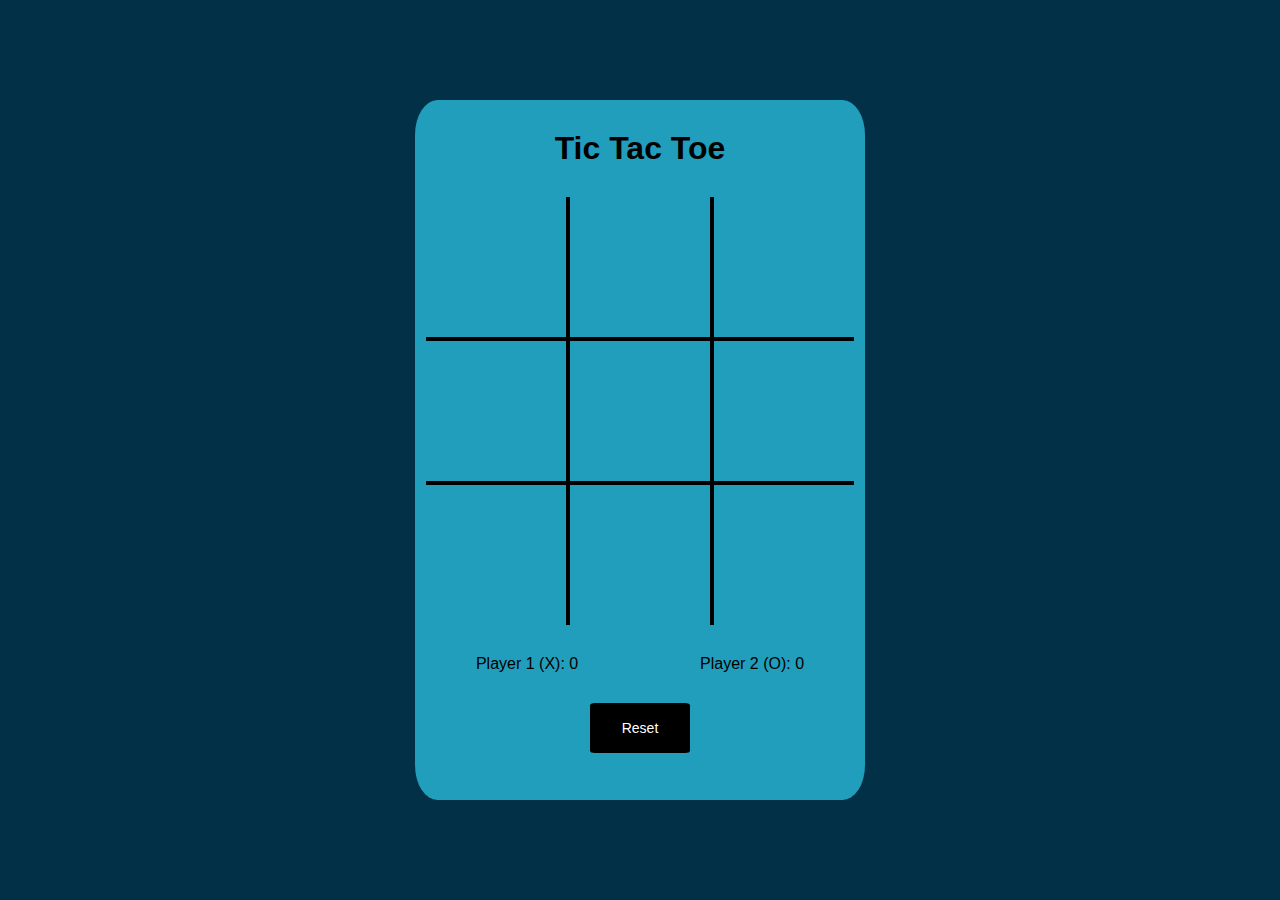
<file: index.html>
<!DOCTYPE html>
  <html lang="en">
  <head>
  <meta charset="UTF-8">
  <meta name="viewport" content="width=device-width, initial-scale=1.0">
  <title>Document</title>
  <link rel="stylesheet" href="tic-tac-toe.css">
  <link rel="preconnect" href="https://fonts.googleapis.com">
  <link rel="preconnect" href="https://fonts.gstatic.com" crossorigin>
  <link href="https://fonts.googleapis.com/css2?family=Work+Sans:wght@400;700&display=swap" rel="stylesheet">
  <script src="tic-tac-toe.js" defer></script>
  </head>
  <body>
  <div class="card">
    <h1>Tic Tac Toe</h1>
    <div class="board">
      <div class="box"></div>
      <div class="box"></div>
      <div class="box"></div>
      <div class="box"></div>
      <div class="box"></div>
      <div class="box"></div>
      <div class="box"></div>
      <div class="box"></div>
      <div class="box"></div>
    </div>
    <div class="score">
      <div class="playerOneScr">Player 1 (X): 0</div>
      <div class="playerTwoScr">Player 2 (O): 0</div>
    </div>
    <button class="reset">Reset</button>
  </div>
  <div class="resultOverlay">
    <div class="container">
      <p class="resultText"></p>
      <button class="playAgainBtn">Play Again</button>
    </div>
  </div>
  </body>
  </html>
</file>
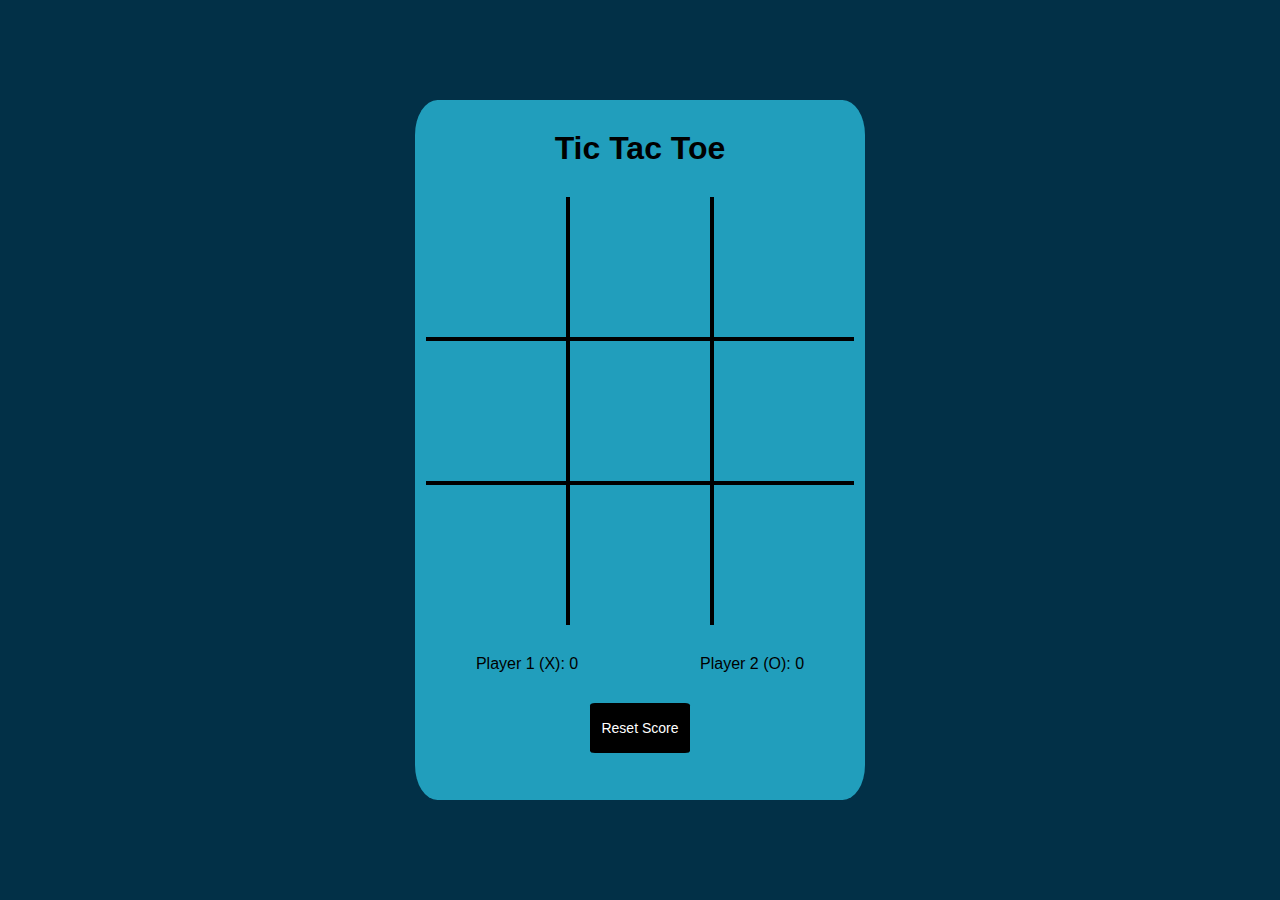
<file: tic-tac-toe.html>
<!DOCTYPE html>
  <html lang="en">
  <head>
  <meta charset="UTF-8">
  <meta name="viewport" content="width=device-width, initial-scale=1.0">
  <title>Document</title>
  <link rel="stylesheet" href="tic-tac-toe.css">
  <link rel="preconnect" href="https://fonts.googleapis.com">
  <link rel="preconnect" href="https://fonts.gstatic.com" crossorigin>
  <link href="https://fonts.googleapis.com/css2?family=Work+Sans:wght@400;700&display=swap" rel="stylesheet">
  <script src="tic-tac-toe.js" defer></script>
  </head>
  <body>
  <div class="card">
    <h1>Tic Tac Toe</h1>
    <div class="board">
      <div class="box"></div>
      <div class="box"></div>
      <div class="box"></div>
      <div class="box"></div>
      <div class="box"></div>
      <div class="box"></div>
      <div class="box"></div>
      <div class="box"></div>
      <div class="box"></div>
    </div>
    <div class="score">
      <div class="playerOneScr">Player 1 (X): 0</div>
      <div class="playerTwoScr">Player 2 (O): 0</div>
    </div>
    <button class="reset">Reset Score</button>
  </div>
  <div class="resultOverlay">
    <div class="container">
      <p class="resultText"></p>
      <button class="playAgainBtn">Play Again</button>
    </div>
  </div>
  </body>
  </html>
</file>
<file: tic-tac-toe.css>
*{
  font-family: sans-serif;
}

body{
  margin: 0;
  min-height: 100vh;
  display: flex;
  justify-content: center;
  align-items: center;
  overflow: hidden;
  background: #023047;
}

h1{
  margin: 0;
  margin-top: 30px;
  text-align: center;
  color: black;
}

.card{
  background: #219EBC;
  width: 450px;
  height: 700px;
  border-radius: 5%;
}

.board{
  display: grid;
  justify-content: center;
  align-content: center;
  grid-template-columns: repeat(3,auto);
  margin: 30px 0;
}

.box{
  height: 140px;
  width: 140px;
  border: 2px solid black;
  display: flex;
  justify-content: center;
  align-items: center;
}

.box:first-child,
.box:nth-child(2),
.box:nth-child(3){
  border-top: none; 
}

.box:nth-child(3n+1){
  border-left: none;
}

.box:nth-child(3n+3){
  border-right: none;
}

.box:nth-child(7),
.box:nth-child(8),
.box:last-child{
  border-bottom: none;
}

.box.x::before{
  content: '\D7';
  font-size: 150px;
  display: block;
}

.box.o::before{
  content: '\25CB';
  font-size: 200px;
  display: block;
}

.score{
  display: flex;
  justify-content: space-around;
  color: black;
}

.reset{
  display: block;
  margin: 0 auto;
  margin-top: 30px;
  border: none;
  width: 100px;
  height: 50px;
  font-size: 14px;
  border-radius: 5%;
  background: black;
  color: white;
  transition: width 0.5s, height 0.5s;
  cursor: pointer;
}

.reset:active{
  background-color: white;
  color: black;
}

.resultOverlay{
  position: fixed;
  display: none;
  width: 100%; 
  height: 100%;
  top: 0; 
  left: 0;
  right: 0;
  bottom: 0;
  background-color: rgba(0,0,0,0.8);
  z-index: 2;
}

.container{
  position: absolute;
  margin: 0;
  left: 50%;
  top: 50%;
  transform: translate(-50%, -50%);
  display: flex;
  flex-direction: column;
  justify-content: center;
  align-items: center;
  width: 100%;
}

.resultText{
  color: white;
  font-size: 100px;
}

.playAgainBtn{
  width: 100px;
  height: 50px;
  border: none;
  border-radius: 5%;
  cursor: pointer;
}
</file>
